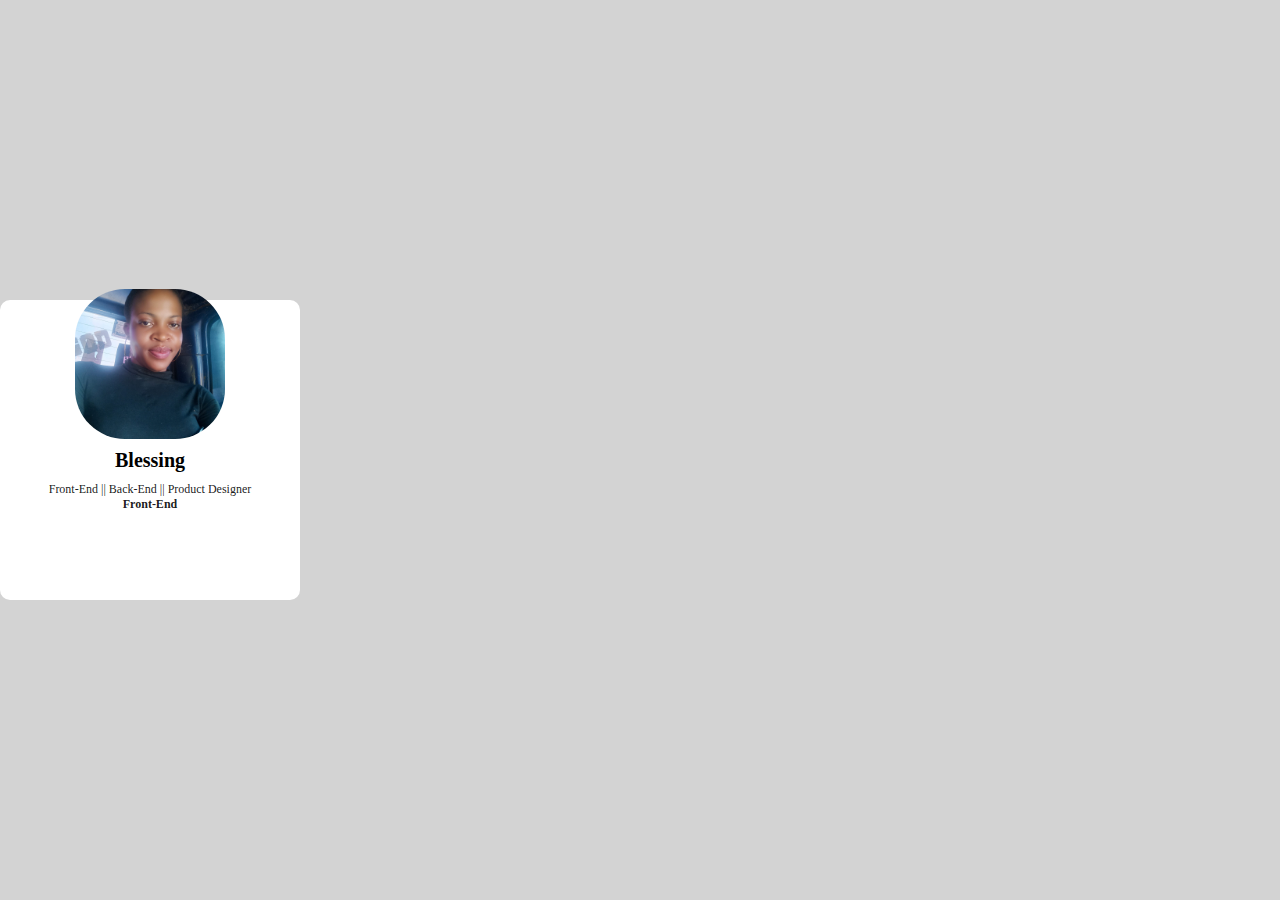
<file: index.html>
<!DOCTYPE html>
<html>
  <head>
    <title>External CSS</title>
    <link rel="stylesheet"  href="./style.css">
  </head>
   <body class="body">
            <div class="cardholder">
            <div class="imgholder"><img src="./blessing.jpg" /></div>
            <div class="name-holder">Blessing</div>
            <div class="bioholder">Front-End || Back-End || Product Designer</div>
            <div class="stackholder">Front-End</div>
            
        </div>
    </body>
</html>
</file>
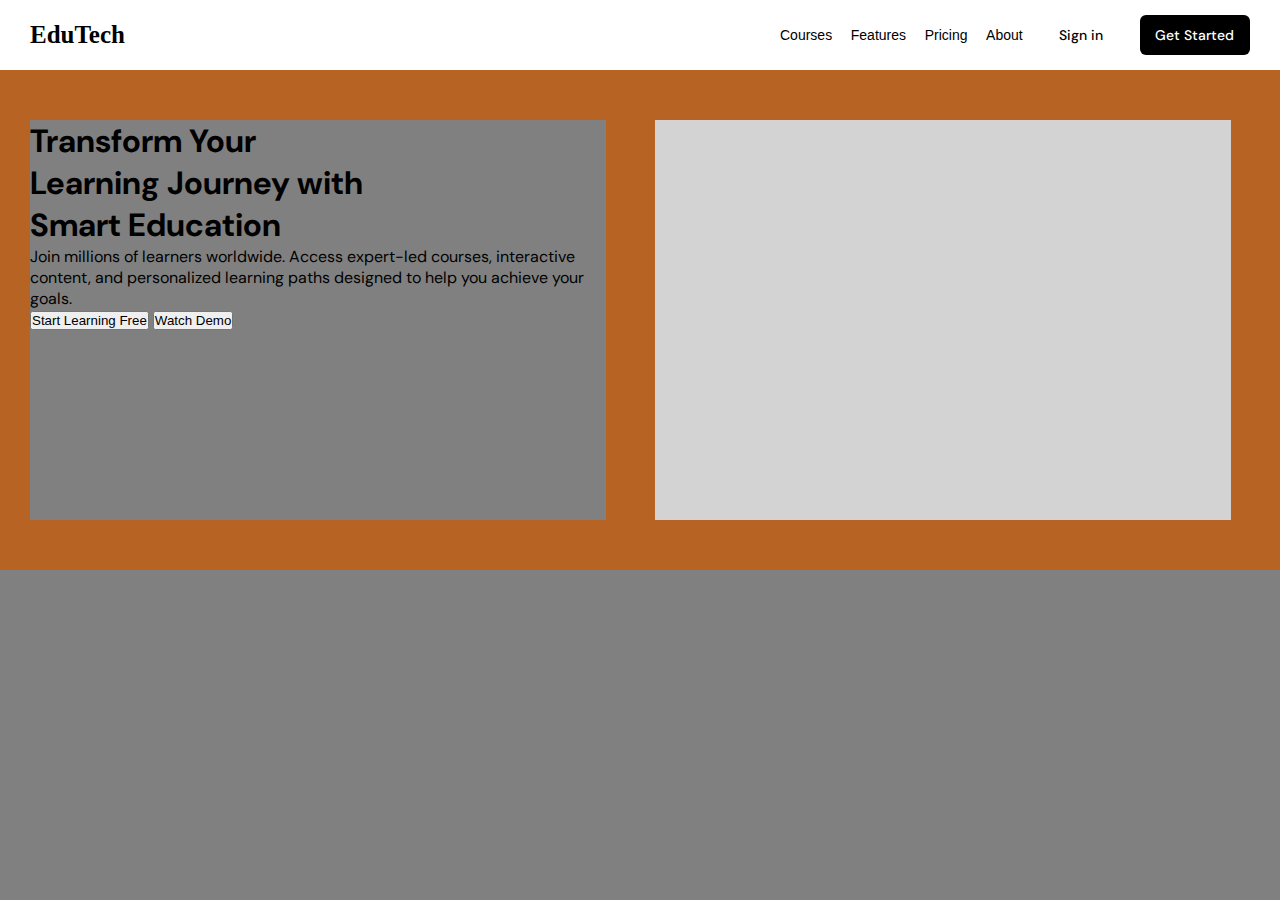
<file: eduTech.LandingPage/index.htm>
<!DOCTYPE html>
<html lang="en">
  <head>
    <meta charset="UTF-8" />
    <meta name="viewport" content="width=device-width, initial-scale=1.0" />
    <title>EduTech</title>
    <link rel="stylesheet" href="./styling.css">
    <style>
        @import url('https://fonts.googleapis.com/css2?family=DM+Sans:ital,opsz,wght@0,9..40,100..1000;1,9..40,100..1000&display=swap');
    </style>
  </head>
  <body class="body">
<div class="header">
    <div class="logoHolder">EduTech</div>
    <div class="navsHolder">
        <div class="navs">Courses</div>
        <div class="navs">Features</div>
        <div class="navs">Pricing</div>
        <div class="navs">About</div>
        <button class="signinButton">Sign in</button>
        <button class="headerButton">Get Started</button>
    </div>
</div>
<div class="hero">
    <div class="lefthero">
      <h1>Transform Your <br> Learning Journey with <br> Smart Education</h1>
      <p>Join millions of learners worldwide. Access expert-led courses, interactive content, and personalized learning paths designed to help you achieve your goals.</p>
      <button class="startbutton">Start Learning Free</button>
      <button class="watch"> Watch Demo</button>
    </div>
    <div class="righthero"></div>
    <div class="middlehero"></div>
      </div>      
    </div>
</div>
 </body>
</html>
</file>
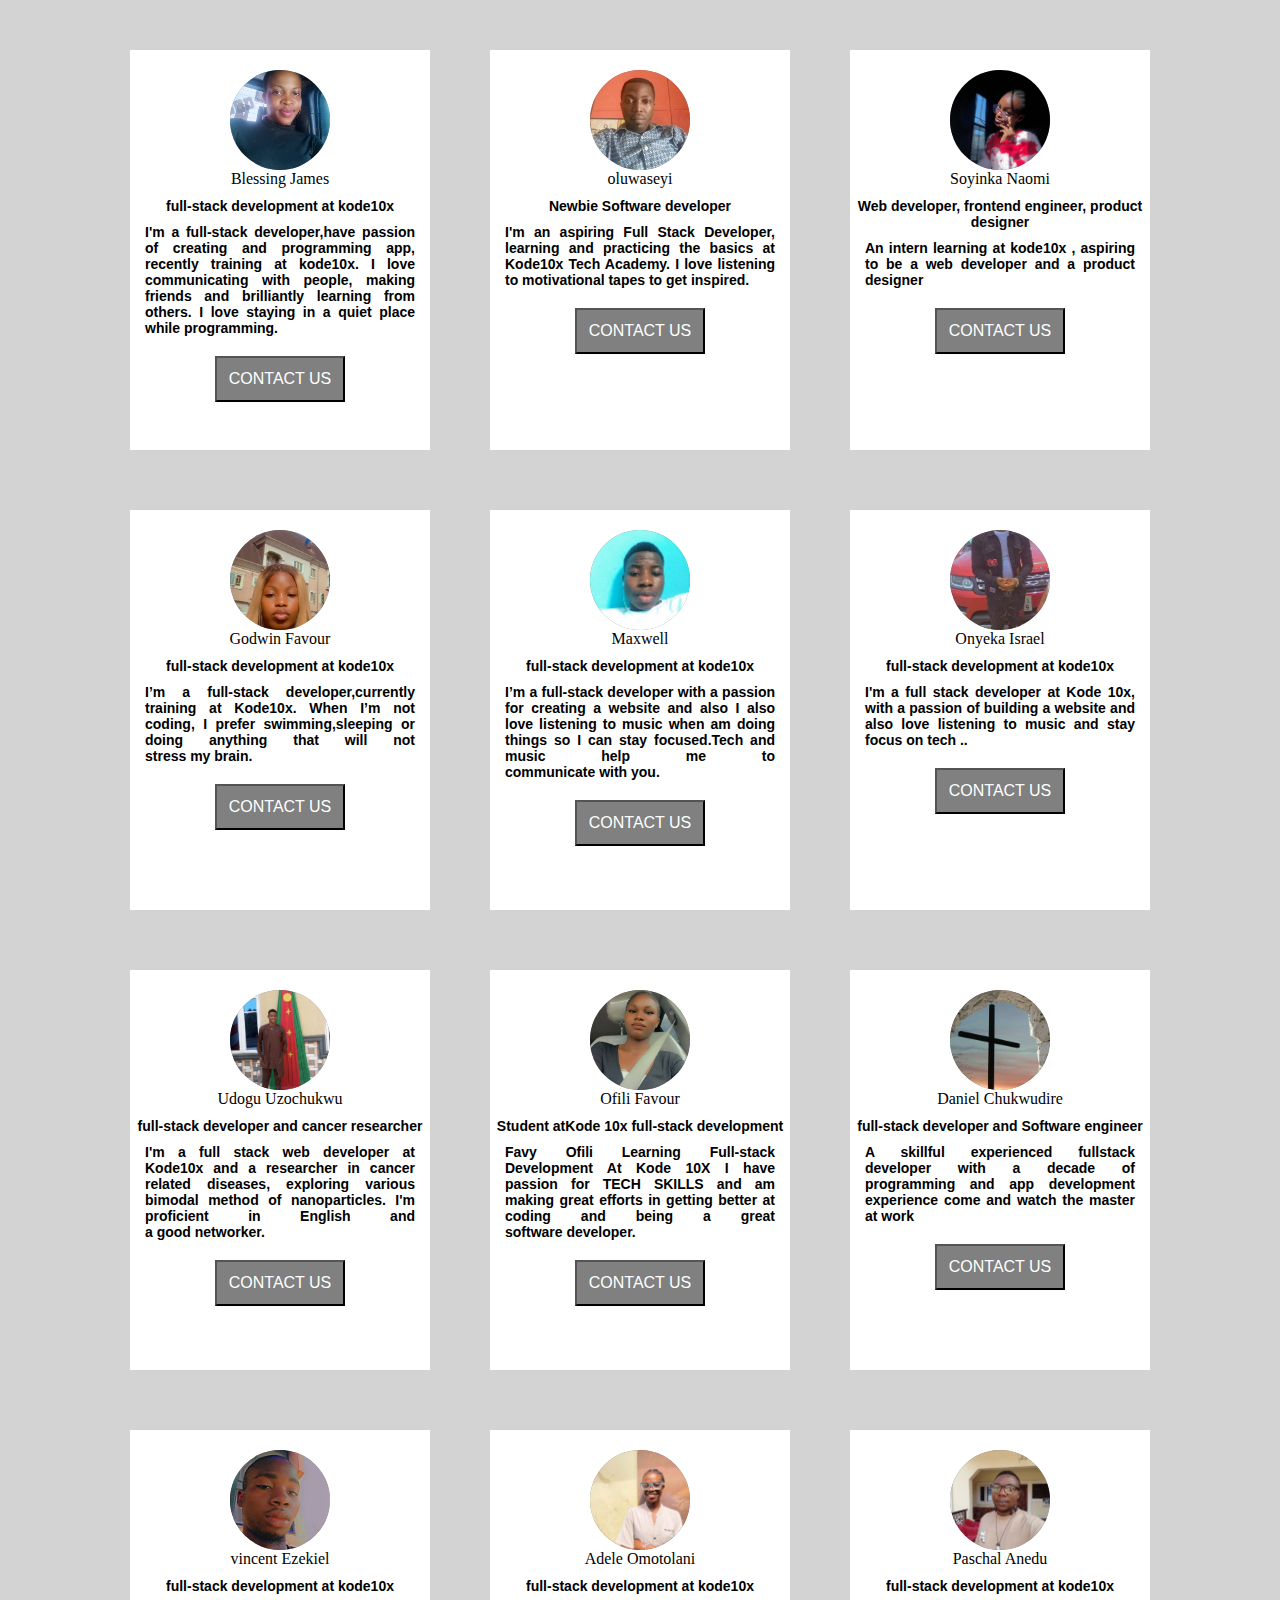
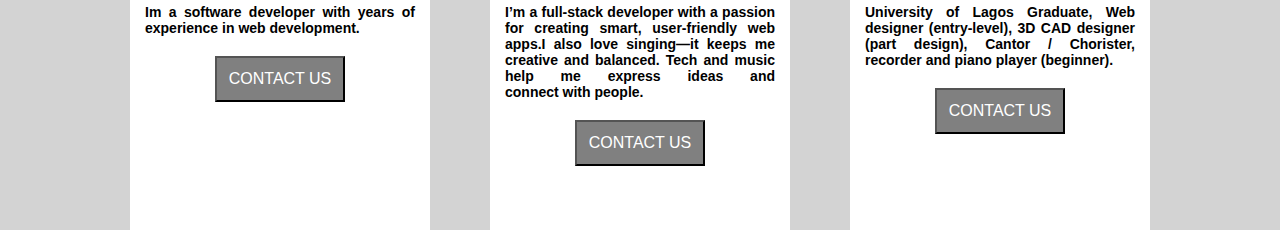
<file: BB folder/bb.html>
<!DOCTYPE html>
<html>
    <head>
        <title>my profile card</title>
        <link rel="stylesheet" href="./b.style.css">
    </head>
    
    <body>
        <div class="cardholder">
             <div class="imageholder"><img src="./profile-pic/blessing.jpg" alt=""></div>
             <div class="name-holder">Blessing James</div>
            <div class="stackholder"> full-stack development at kode10x</div>          
            <div class="bioholder"> I'm a full-stack developer,have passion of creating 
                and programming app, recently training at kode10x. I love communicating 
                with people, making friends and brilliantly learning from others. 
                I love staying in a quiet place while programming.
            </div>
        <button>CONTACT US</button>
        </div>
        <div class="cardholder">
             <div class="imageholder"><img src="./profile-pic/oluwaseyi.jpg" alt=""></div>
             <div class="name-holder">oluwaseyi</div>
            <div class="stackholder"> Newbie Software developer</div>          
            <div class="bioholder">  I'm an aspiring Full Stack Developer, 
                learning and practicing the basics at Kode10x Tech Academy.
                 I love listening to motivational tapes to get inspired.
            </div>
        <button>CONTACT US</button>
        </div>
        <div class="cardholder">
            <div class="imageholder"><img src="./profile-pic/sonia.jpg" alt=""></div>
            <div class="name-holder">Soyinka Naomi</div>
            <div class="stackholder"> Web developer, frontend engineer, product designer</div>          
            <div class="bioholder"> An intern learning at kode10x ,
                    aspiring to be a web developer and a product designer 
            </div>
        <button>CONTACT US</button>
        </div>
        <div class="cardholder">
             <div class="imageholder"><img src="./profile-pic/kora.jpg" alt=""></div>
             <div class="name-holder">Godwin Favour</div>
            <div class="stackholder"> full-stack development at kode10x</div>          
            <div class="bioholder"> I’m a full-stack developer,currently training at Kode10x. 
                                When I’m not coding, I prefer swimming,sleeping or doing anything 
                                    that will not stress my brain.
            </div>
        <button>CONTACT US</button>
        </div>
        <div class="cardholder">
             <div class="imageholder"><img src="./profile-pic/max.jpg" alt=""></div>
             <div class="name-holder">Maxwell</div>
            <div class="stackholder"> full-stack development at kode10x</div>          
            <div class="bioholder">  I’m a full-stack developer with a passion for creating
                 a website and also I also love listening to music when am doing things so
                  I can stay focused.Tech and music help me to communicate with you.
            </div>
        <button>CONTACT US</button>
        </div>
        <div class="cardholder">
             <div class="imageholder"><img src="./profile-pic/onyi.jpg" alt=""></div>
             <div class="name-holder">Onyeka Israel</div>
            <div class="stackholder"> full-stack development at kode10x</div>          
            <div class="bioholder">  I'm a full stack developer at Kode 10x, with a passion 
                of building a website and also love listening to music and stay focus on tech ..
            </div>
        <button>CONTACT US</button>
        </div>
        <div class="cardholder">
             <div class="imageholder"><img src="./profile-pic/uzo.jpg" alt=""></div>
             <div class="name-holder">Udogu Uzochukwu</div>
            <div class="stackholder"> full-stack developer and cancer researcher</div>          
            <div class="bioholder">  I'm a full stack web developer  at Kode10x and a researcher
                 in cancer related diseases, exploring various bimodal method of nanoparticles.
                I'm proficient in English and a good networker.
            </div>
        <button>CONTACT US</button>
        </div>
        <div class="cardholder">
             <div class="imageholder"><img src="./profile-pic/Favy.jpg" alt=""></div>
             <div class="name-holder">Ofili Favour</div>
            <div class="stackholder">Student atKode 10x full-stack development</div>          
            <div class="bioholder"> Favy Ofili Learning Full-stack Development At Kode 10X I have passion
                                    for TECH SKILLS and am making great efforts in getting better at 
                                    coding and being a great software developer.
            </div>
        <button>CONTACT US</button>
        </div>
        <div class="cardholder">
             <div class="imageholder"><img src="./profile-pic/dire.jpg" alt=""></div>
             <div class="name-holder">Daniel Chukwudire</div>
            <div class="stackholder"> full-stack developer and Software engineer</div>          
            <div class="bioholder"> A skillful experienced fullstack developer with a decade
                 of programming and app development experience come and watch the master at work
            </div>
        <button>CONTACT US</button>
        </div>
        <div class="cardholder">
             <div class="imageholder"><img src="./profile-pic/vin.jpg" alt=""></div>
             <div class="name-holder">vincent Ezekiel</div>
            <div class="stackholder"> full-stack development at kode10x</div>          
            <div class="bioholder">  Im a software developer with years of experience in web development.
            </div>
        <button>CONTACT US</button>
        </div>
        <div class="cardholder">
             <div class="imageholder"><img src="./profile-pic/tolani.jpg" alt=""></div>
             <div class="name-holder">Adele Omotolani</div>
            <div class="stackholder"> full-stack development at kode10x</div>          
            <div class="bioholder">I’m a full-stack developer with a passion for creating smart,
                             user-friendly web apps.I also love singing—it keeps me creative and balanced.
                            Tech and music help me express ideas and connect with people. 
            </div>
        <button>CONTACT US</button>
        </div>
        <div class="cardholder">
             <div class="imageholder"><img src="./profile-pic/pasca.jpg" alt=""></div>
             <div class="name-holder">Paschal Anedu</div>
            <div class="stackholder"> full-stack development at kode10x</div>          
            <div class="bioholder"> University of Lagos Graduate, Web designer (entry-level), 3D CAD
                    designer (part design), Cantor / Chorister, recorder and piano player (beginner).
            </div>
        <button>CONTACT US</button>
        </div>
     </body>
</html>
</file>
<file: style.css>
*{
    padding: 0;
    margin: 0;
}

.body{
    background-color: lightgray;
    width: 100%;
    height: 100vh;
    display: flex;
    justify-content: colum;
    align-items: center;
    flex-wrap: wrap;
}
.cardholder{
    width: 300px;
    height: 300px;
    border-radius: 10px;
    background-color: white;
    display: flex;
    flex-direction: column;
    justify-content: center;
    align-items: center;margin-top: 100px, 10px, 0px, 10px;
}
.imgholder{
    width: 150px;
    height: 150px;
    border-radius: 50%;
    background-color: gray;
    display: flex;
    justify-content: center;
    align-items: center;
    margin-top: -100px;
}


.imgholder img {
    width: 100%;
    height: 100%;
    object-fit: cover;
    border-radius: 50px;

}
.name-holder{
    font-weight: 700;
    font-family: cursive;
    margin-top: 10px;
    font-size: 20px;
    font-family: cursive;

}
.bioholder{
    width: 900;
    text-align: justify;
    margin-top: 10px;
    font-size: 12px;
    color: rgba(0, 0, 0, 0.9);
    font-family: poppins;

}
.stackholder{
    width: 90%;
    text-align: center;
    margin: top 10px;
    font-size: 12px;
    font-weight: 700;
    color: rgba(0, 0, 0, 0.9);
    font-family: poppins;
}
</file>
<file: eduTech.LandingPage/styling.css>
*{
    padding: 0;
    margin: 0;
} 

.body {
    width: 100%;
    display: flex;
    flex-direction: column;
    background-color: gray;
    font-family: DM San, sans-serif;

}

.header {
    width: 100%;
    height: 70px;
    background-color: white;
    display: flex;
    justify-content: space-between;
    align-items: center;

}
.logoHolder {
    width: 120px;
    height: 60px;
    margin-left: 30px;
    display: flex;
    align-items: center;
    font-size: 25px;
    font-weight: bold;
    font-family: poppins;
}

.navsHolder {
    width: 500px;
    height: 60px;
    display: flex;
    margin-left: 30px;
    justify-content: space-between;
    align-items: center;
    font-family: poppins;
}
.navs {
    font-size: 14px;
    font-weight: 500;
    font-family: sans-serif;
}
.navs:hover{
    text-decoration: underline;
    cursor: pointer;
    transition: all 450ms;
    color: orange;
}

.siginButton{
    width: 80px;
    height: 40px;
    background-color: white;
    border: none;
    border-radius: 6px;
     font-size: 14px;
    font-weight: 500;
    font-family: 'DM Sans' sans-serif;
    /* margin-left: 40px; */
}
.signButton:hover{
   background-color: lightgray;
  cursor: pointer;
  transition: all 450ms;

}

.headerButton{
    width: 110px;
    height: 40px;
    background-color: black;
    border: none;
    border-radius: 6px;
     font-size: 14px;
    font-weight: 500;
    font-family: 'DM Sans' sans-serif;
    color: white;
    margin-right: 30px;
    justify-content: center;
}
.headerButton:hover{
     background-color: #19191c;
  cursor: pointer;
  transition: all 450ms
}

* {
  padding: 0;
  margin: 0;
}
.body {
  width: 100%;
  display: flex;
  flex-direction: column;
  font-family: "DM Sans", sans-serif;
}

.header {
  width: 100%;
  height: 70px;
  background-color: white;
  display: flex;
  align-items: center;
  justify-content: space-between;
}

.logo {
  width: 120px;
  height: 60px;
  margin-left: 30px;
  display: flex;
  align-items: center;
  font-size: 25px;
  font-weight: bold;
  font-family: Poppins;
}

.nav {
  width: 480px;
  height: 60px;
  justify-content: space-between;
  display: flex;
  font-family: Poppins;
  margin-right: 30px;
  align-items: center;
}

.navs {
  font-family: sans-serif;
  font-size: 14px;
  font-weight: 500;
}

.navs:hover {
  text-decoration: underline;
  cursor: pointer;
  transition: all 450ms;
}

.signinButton {
  width: 80px;
  height: 40px;
  background-color: white;
  border: none;
  border-radius: 6px;
  font-size: 14px;
  font-weight: 500;
  font-family: "DM sans", sans sans-serif;
}

.signinButton:hover {
  background-color: lightgray;
  cursor: pointer;
  transition: all 450ms;
}

.headerButton {
  width: 110px;
  height: 40px;
  background-color: black;
  border-radius: 6px;
  font-size: 14px;
  font-weight: 500;
  border: none;
  font-family: "DM sans", sans sans-serif;
  color: white;
}

.headerButton:hover {
  background-color: #19191c;
  cursor: pointer;
  transition: all 450ms;
}

.hero {
  width: 100%;
  height: 500px;
  background-color: #c95904c0;
  display: flex;
  align-items: center;
  justify-content: space-between;
}

.lefthero {
  width: 45%;
  height: 400px;
  background-color: gray;
  margin-left: 30px;
  margin-inline-start: 30px;
  flex-wrap: wrap;
  justify-content: space-around;  
  text-justify: distribute;
}

.righthero {
  width: 45%;
  height: 400px;
  background-color: lightgrey;
  margin-right: 30px;
  
}
</file>
<file: BB folder/b.style.css>
*{
    padding: 0;
    margin: 0;
}
body{
    width: 100%;
    height: 100vh;
    background-color: lightgray;
    display: flex;
    justify-content: center;
    align-items: center;
    flex-wrap: wrap;
   
}
.cardholder{
    width: 300px;
    height: 400px;
    background-color: white;
    display: flex;
    flex-direction: column;
    justify-items: center;
    align-items: center;
    margin: 50px 30px 10px 30px;
    
    
}
.imageholder{
    width: 100px;
    height: 100px;
    background-color: gray;
    border-radius: 50%;
    margin-top: 20px
}
.imageholder img{
    width: 100%;
    height: 100%;
    border-radius: 50%;
    object-fit: cover;

}
.nameholder{
    font-size: 14px;
    font-family: sans-serif;
    font-weight: bold;
    margin-top: 20px;
    color: black;
}
.stackholder{
   font-size: 14px;
   font-weight: bold;
   font-family: sans-serif;
   margin-top: 10px;
   text-align: center; 
}
.bioholder{
    font-size: 14px;
    font-weight: bold;
    font-family: sans-serif;
    margin-top: 10px;
    text-align: justify;
    display: flex;
    justify-content: justify;
    width: 90%;
}
button{
    font-size: medium;
    background-color: gray;
    color: white;
    padding: 4%;
    margin-top: 20px;
}
</file>
